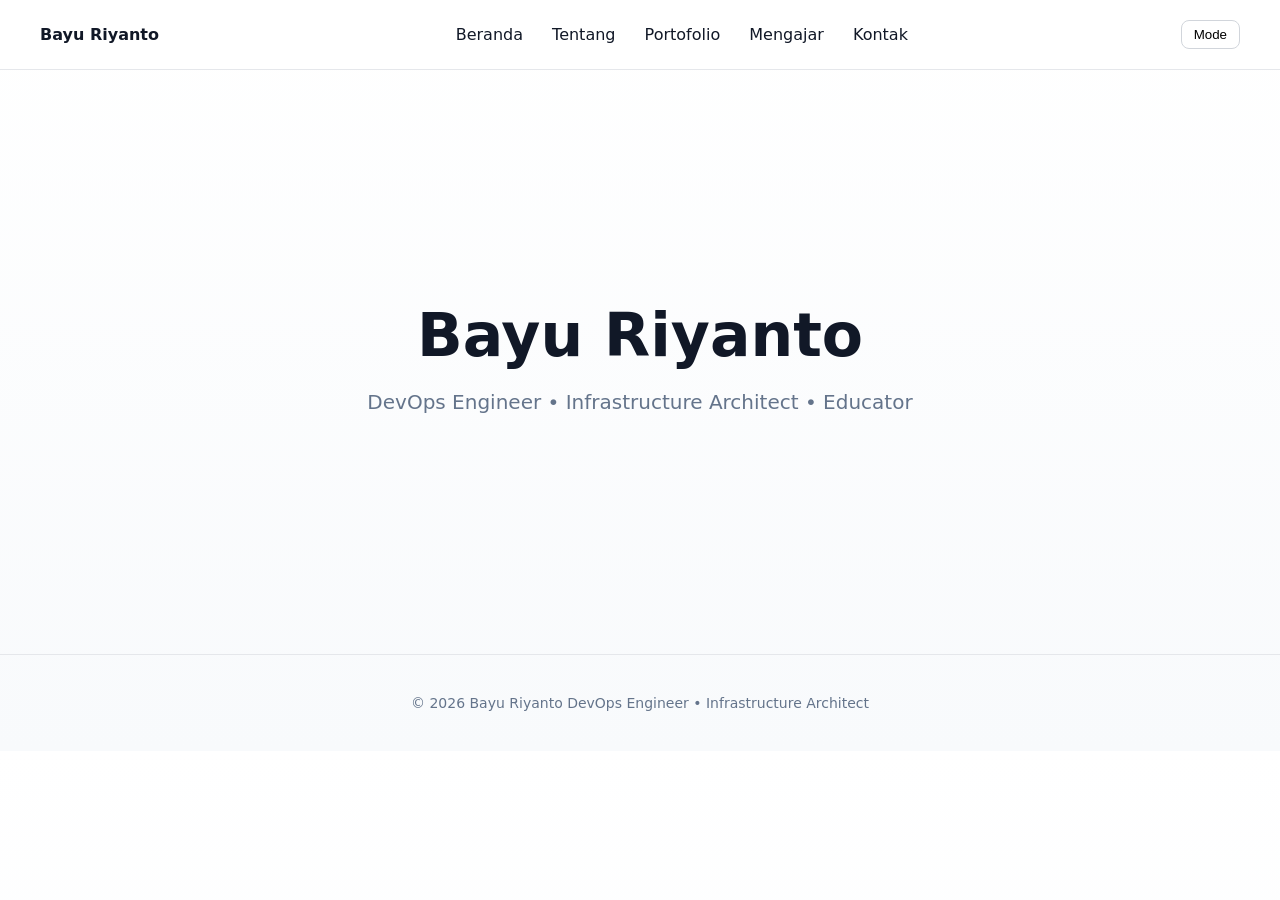
<file: index.html>
<!DOCTYPE html>
<html>
<head>

<meta charset="UTF-8">
<title>Bayu Riyanto</title>

<link rel="stylesheet" href="style.css">

</head>

<body>

<header>

<strong>Bayu Riyanto</strong>

<nav>
<a href="index.html">Beranda</a>
<a href="tentang.html">Tentang</a>
<a href="portofolio.html">Portofolio</a>
<a href="mengajar.html">Mengajar</a>
<a href="kontak.html">Kontak</a>
</nav>

<button id="darkToggle">Mode</button>

</header>

<section class="hero">

<h1>Bayu Riyanto</h1>

<p>
DevOps Engineer • Infrastructure Architect • Educator
</p>

</section>

<script src="script.js"></script>
<footer>
© 2026 Bayu Riyanto  
DevOps Engineer • Infrastructure Architect
</footer>
</body>
</html>
</file>
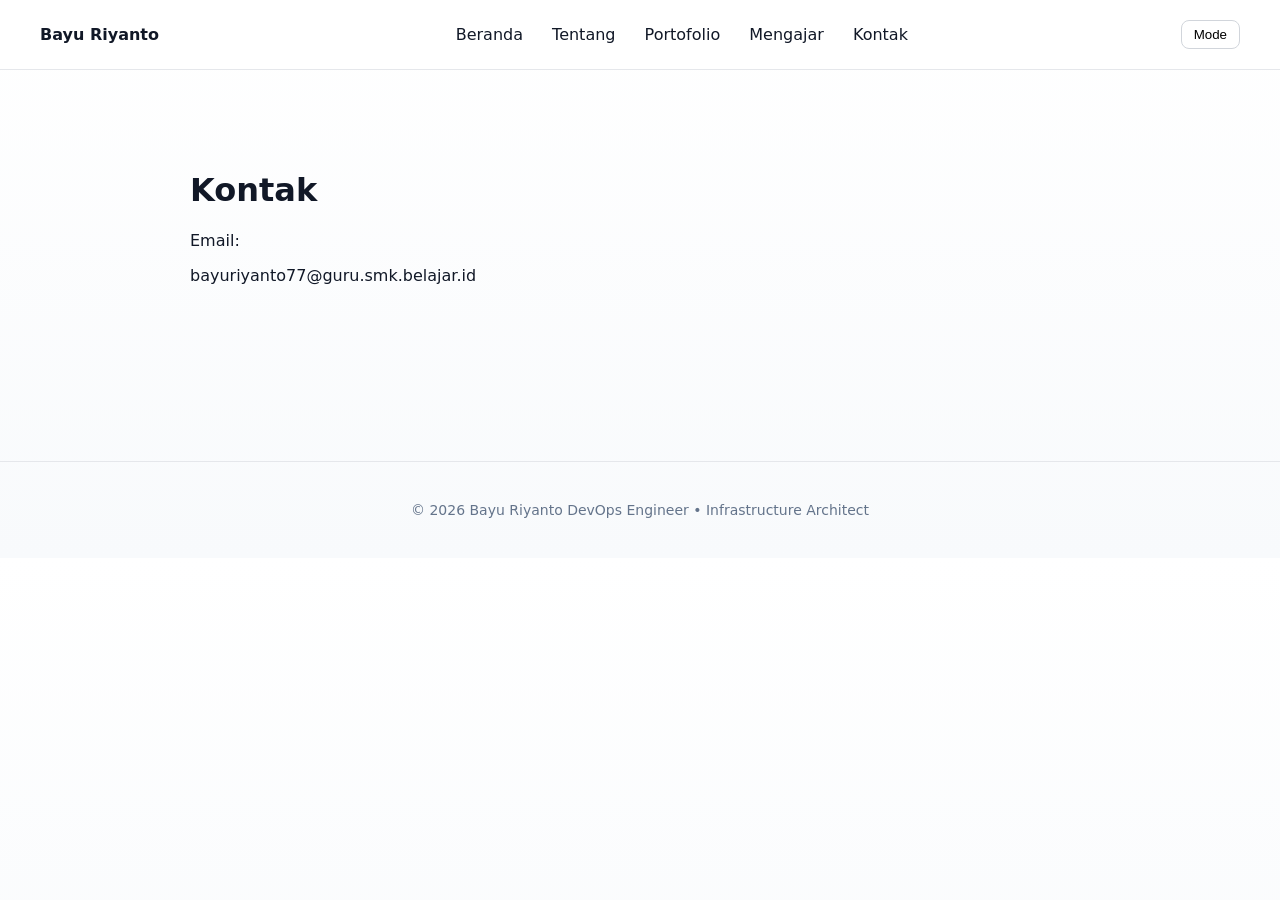
<file: kontak.html>
<!DOCTYPE html>
<html>
<head>

<meta charset="UTF-8">
<title>Kontak</title>

<link rel="stylesheet" href="style.css">

</head>

<body>

<header>

<strong>Bayu Riyanto</strong>

<nav>
<a href="index.html">Beranda</a>
<a href="tentang.html">Tentang</a>
<a href="portofolio.html">Portofolio</a>
<a href="mengajar.html">Mengajar</a>
<a href="kontak.html">Kontak</a>
</nav>

<button id="darkToggle">Mode</button>

</header>

<div class="container">

<h1>Kontak</h1>

<p>Email:</p>

<p>
bayuriyanto77@guru.smk.belajar.id
</p>

</div>

<script src="script.js"></script>
<footer>
© 2026 Bayu Riyanto  
DevOps Engineer • Infrastructure Architect
</footer>
</body>
</html>
</file>
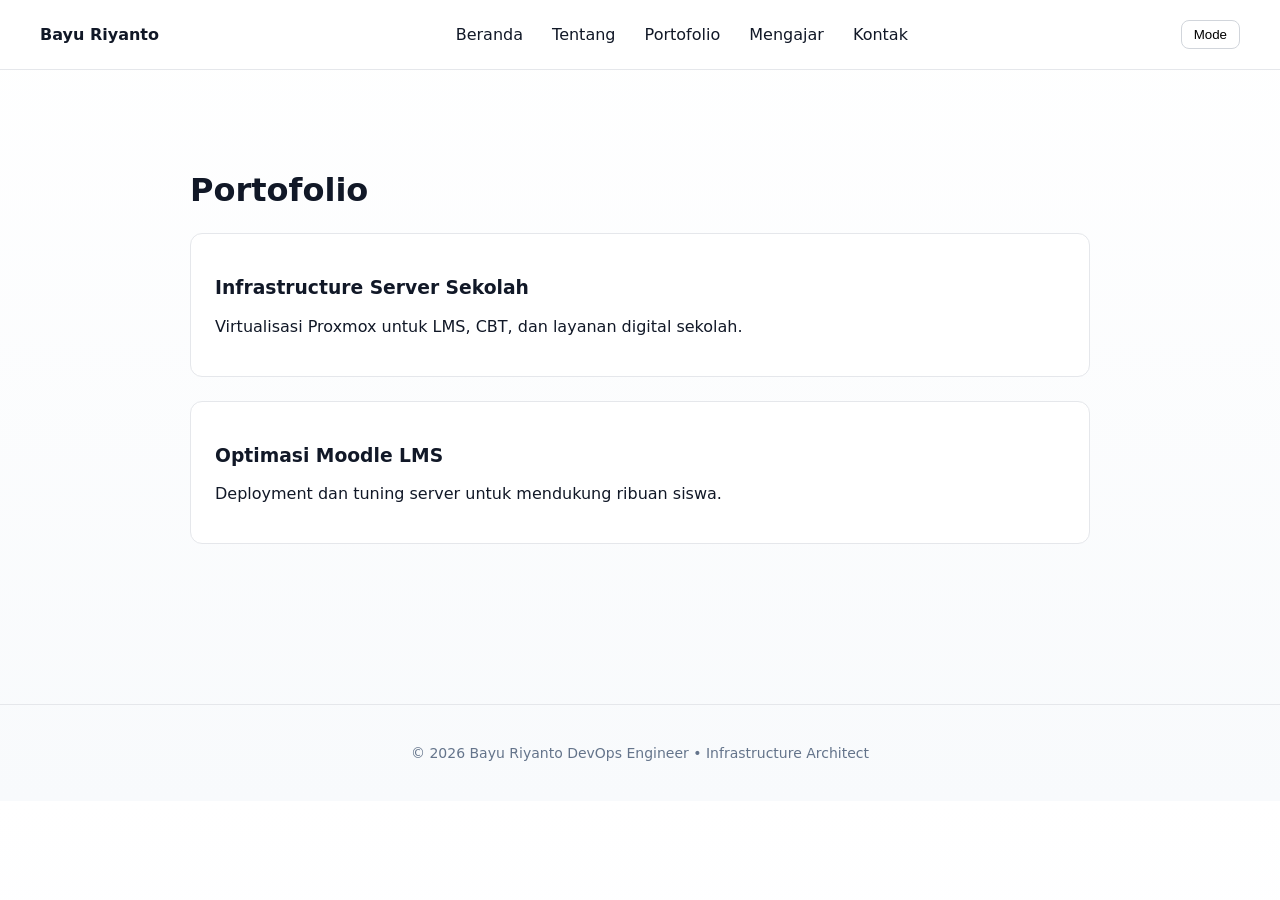
<file: portofolio.html>
<!DOCTYPE html>
<html>
<head>

<meta charset="UTF-8">
<title>Portofolio</title>

<link rel="stylesheet" href="style.css">

</head>

<body>

<header>

<strong>Bayu Riyanto</strong>

<nav>
<a href="index.html">Beranda</a>
<a href="tentang.html">Tentang</a>
<a href="portofolio.html">Portofolio</a>
<a href="mengajar.html">Mengajar</a>
<a href="kontak.html">Kontak</a>
</nav>

<button id="darkToggle">Mode</button>

</header>

<div class="container">

<h1>Portofolio</h1>

<div class="card">

<h3>Infrastructure Server Sekolah</h3>

<p>
Virtualisasi Proxmox untuk LMS, CBT, dan layanan digital sekolah.
</p>

</div>

<div class="card">

<h3>Optimasi Moodle LMS</h3>

<p>
Deployment dan tuning server untuk mendukung ribuan siswa.
</p>

</div>

</div>

<script src="script.js"></script>
<footer>
© 2026 Bayu Riyanto  
DevOps Engineer • Infrastructure Architect
</footer>
</body>
</html>
</file>
<file: style.css>
body{
font-family:system-ui,-apple-system,Segoe UI,Roboto;
margin:0;
background:linear-gradient(180deg,#ffffff,#f8fafc);
color:#111827;
transition:0.3s;
}

.dark{
background:#020617;
color:#e5e7eb;
}

/* NAVBAR */

header{
display:flex;
justify-content:space-between;
align-items:center;
padding:20px 40px;
position:sticky;
top:0;
background:rgba(255,255,255,0.9);
backdrop-filter:blur(10px);
border-bottom:1px solid #e5e7eb;
}

.dark header{
background:rgba(2,6,23,0.9);
border-color:#1e293b;
}

nav a{
margin-left:24px;
text-decoration:none;
color:inherit;
font-weight:500;
position:relative;
}

nav a:hover{
opacity:0.7;
}

/* HERO */

.hero{
text-align:center;
padding:180px 20px 140px 20px;
}

.hero h1{
font-size:60px;
margin-bottom:10px;
font-weight:700;
}

.hero p{
font-size:20px;
color:#64748b;
}

.dark .hero p{
color:#94a3b8;
}

/* CONTAINER */

.container{
max-width:900px;
margin:auto;
padding:80px 20px;
}

/* CARD */

.card{
border:1px solid #e5e7eb;
border-radius:12px;
padding:24px;
margin-top:24px;
background:white;
transition:0.2s;
}

.card:hover{
transform:translateY(-4px);
box-shadow:0 10px 30px rgba(0,0,0,0.05);
}

.dark .card{
background:#0f172a;
border-color:#1e293b;
}

/* BUTTON */

button{
padding:6px 12px;
border-radius:8px;
border:1px solid #d1d5db;
background:white;
cursor:pointer;
}

.dark button{
background:#020617;
border-color:#334155;
color:white;
}

/* FOOTER */

footer{
text-align:center;
padding:40px;
border-top:1px solid #e5e7eb;
margin-top:80px;
font-size:14px;
color:#64748b;
}

.dark footer{
border-color:#1e293b;
color:#94a3b8;
}
</file>
